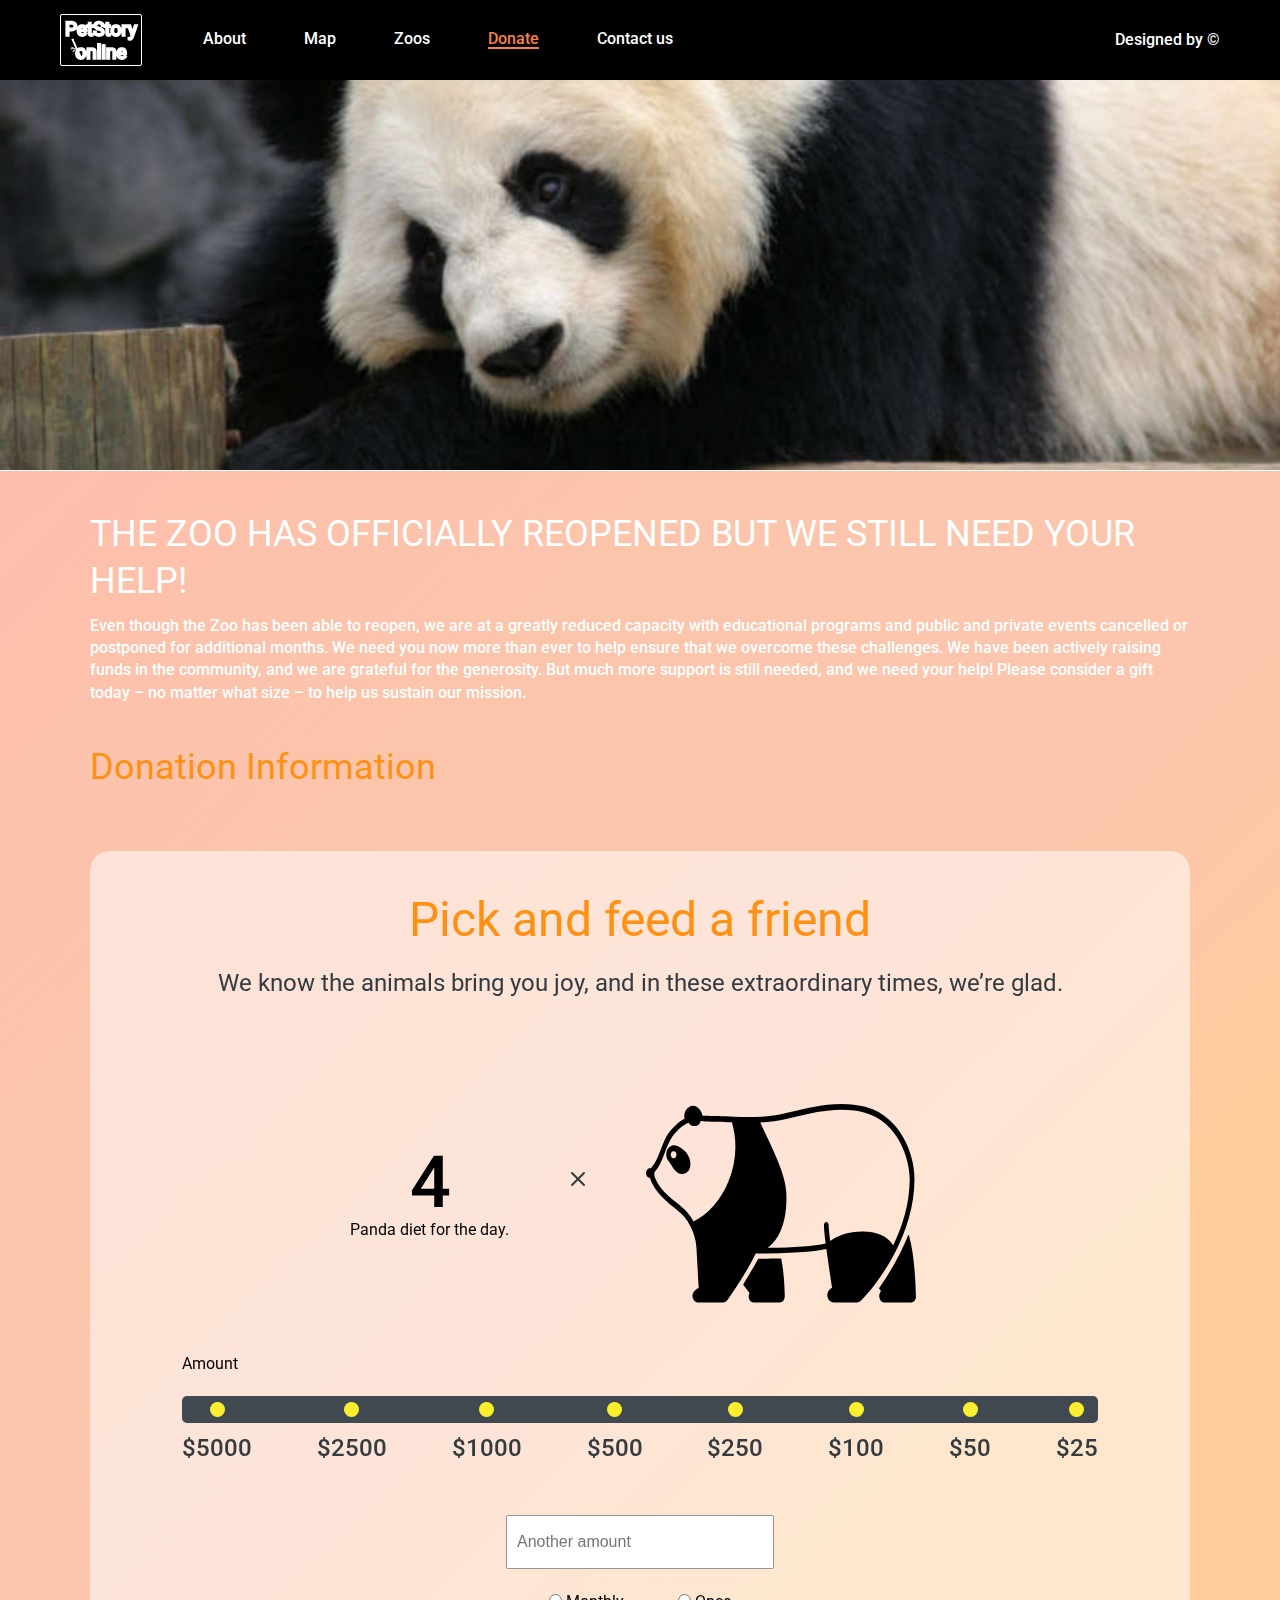
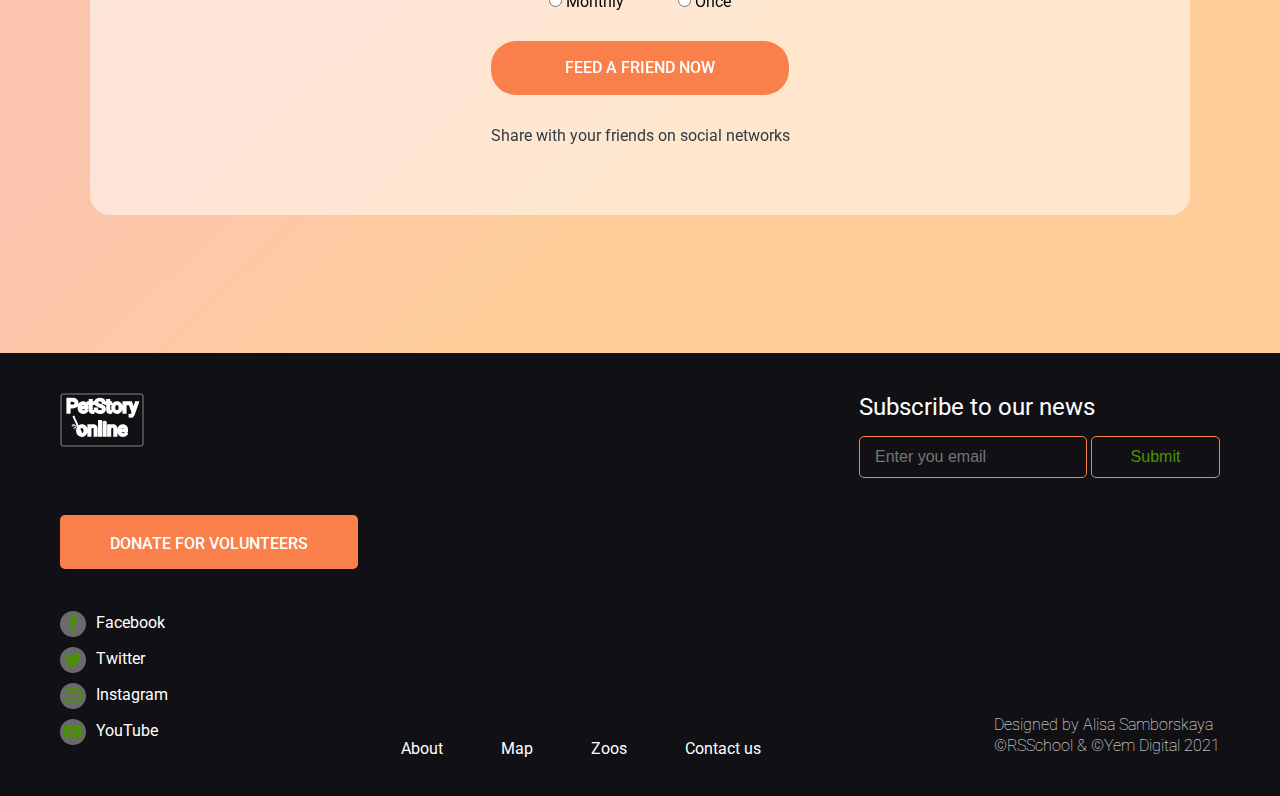
<file: pages/desktop_donate/index.html>
<!DOCTYPE html>
<html lang="en">

<head>
	<meta charset="UTF-8">
	<meta http-equiv="X-UA-Compatible" content="IE=edge">
	<meta name="viewport" content="width=device-width, initial-scale=1.0">
	<link rel="stylesheet" href="../desktop_petstory/style.css">
	<link rel="icon" href="../../assets/icons/panda_logo_domen.svg">
	<link href="https://fonts.googleapis.com/css2?family=Roboto:wght@100;300;400;500;700&display=swap"
		rel="stylesheet" />
	<title>Online-Zoo Donate</title>
</head>

<body>
	<div class="wrapper">

		<header class="header">
			<div class="header__conteiner conteiner">
				<div class="header__logo logo">
					<a class="logo__link" id="logotype" href="#">
						<img class="logo__image" src="../../assets/icons/logo_footer.svg" alt="logo" />
						<img class="logo__image--mini" src="../../assets/icons/PetStory online logo icon min.svg" alt="logo">
					</a>
				</div>

				<div class="header__menu menu">
					<ul class="menu__list">
						<li class="menu__item menu__item">
							<a class="menu__links" href="../../index.html">About</a>
						</li>
						<li class="menu__item">
							<a class="menu__links" href="#">Map</a>
						</li>
						<li class="menu__item">
							<a class="menu__links" href="#">Zoos</a>
						</li>
						<li class="menu__item menu__item--active">
							<a class="menu__links" href="../../index.html">Donate</a>
						</li>
						<li class="menu__item">
							<a class="menu__links" href="#">Contact us</a>
						</li>
					</ul>
				</div>

				<div class="header__menu-burger menu-burger">
					<div class="menu-burger__icon"><span></span>
						<nav class="menu-burger__body">
							<div class="menu-burger__logo">
								PetStory online
							</div>
							<ul class="menu-burger__list">
								<li class="menu-burger__item"><a href="../../" class="menu-burger__list">About</a></li>
								<li class="menu-burger__item"><a href="#" class="menu-burger__list">Map</a></li>
								<li class="menu-burger__item"><a href="#" class="menu-burger__list">Zoos</a></li>
								<li class="menu-burger__item menu-burger__item--active"><a
										href="./pages/desktop_donate/index.html" class="menu-burger__list">Donate</a></li>
								<li class="menu-burger__item"><a href="#" class="menu-burger__list">Contact us</a></li>
								<li class="menu-burger__item"><a href="https://www.figma.com/" target="_blank"
										class="menu-burger__list">Designed by ©</a></li>
							</ul>
						</nav>
					</div>
					<div class="menu-burger__fon"></div>
				</div>



				<div class="header__designed"><a href="https://www.figma.com/" target="_blank">Designed by ©</a></div>
			</div>
		</header>


		<main class="page">
			<div class="page__main-blok main-block">
				<div class="main-block__conteiner conteiner">

				</div>

				<div class="main-block__image main-block__image--donate ibg">
					<img src="../../assets/images/Giant Panda.jpg" alt="Panda" />
				</div>
			</div>
		</main>

		<section class="donate">
			<div class="donate__conteiner conteiner">
				<div class="donate__body">
					<h3 class="donate__title">THE ZOO HAS OFFICIALLY REOPENED BUT WE STILL NEED YOUR HELP!</h3>
					<div class="donate__text">Even though the Zoo has been able to reopen, we are at a greatly reduced
						capacity with educational programs and public and private events cancelled or postponed for additional
						months. We need you now more than ever to help ensure that we overcome these challenges. We have been
						actively raising funds in the community, and we are grateful for the generosity. But much more support
						is still needed, and we need your help! Please consider a gift today – no matter what size – to help
						us sustain our mission.</div>
					<div class="donate__subtitle">Donation Information</div>

					<div class="donate_information information">
						<div class="information__body">
							<h2 class="information__title">Pick and feed a friend</h2>
							<div class="information__subtitle">We know the animals bring you joy, and in these extraordinary
								times, we’re glad.</div>
							<div class="information__widget widget">
								<div class="widget__number">
									<img src="../../assets/icons/donate-number-four.svg" alt="number">
									<p>Panda diet for the day.</p>
								</div>
								<div class="widget__xicon">
									<img src="../../assets/icons/donatr-x_icon.svg" alt="x-icon">
								</div>
								<div class="widget__animal">
									<img src="../../assets/icons/donate-animals-widget.svg" alt="animal">
								</div>
							</div>
						</div>

						<div class="widget__sidebar sidebar">
							<p class="sidebar__title">Amount</p>
							<div class="sidebar__body">


								<div class="sidebar__navigation sidebar__navigation--hide">
									<label class="sidebar__label" for="5000">
										<input class="sidebar__input" type="radio" name="money" id="5000">
										<span class="sidebar__button"></span>
										<span class="sidebar__text">$5000</span>
									</label>
								</div>

								<div class="sidebar__navigation sidebar__navigation--hide">
									<label class="sidebar__label" for="2500">
										<input class="sidebar__input" type="radio" name="money" id="2500">
										<span class="sidebar__button"></span>
										<span class="sidebar__text">$2500</span>
									</label>
								</div>

								<div class="sidebar__navigation sidebar__navigation--hide">
									<label class="sidebar__label" for="1000">
										<input class="sidebar__input" type="radio" name="money" id="1000">
										<span class="sidebar__button"></span>
										<span class="sidebar__text">$1000</span>
									</label>
								</div>

								<div class="sidebar__navigation">
									<label class="sidebar__label" for="500">
										<input class="sidebar__input" type="radio" name="money" id="500">
										<span class="sidebar__button"></span>
										<span class="sidebar__text">$500</span>
									</label>
								</div>

								<div class="sidebar__navigation">
									<label class="sidebar__label" for="250">
										<input class="sidebar__input" type="radio" name="money" id="250">
										<span class="sidebar__button"></span>
										<span class="sidebar__text">$250</span>
									</label>
								</div>

								<div class="sidebar__navigation">
									<label class="sidebar__label" for="100">
										<input class="sidebar__input" type="radio" name="money" id="100">
										<span class="sidebar__button"></span>
										<span class="sidebar__text">$100</span>
									</label>
								</div>

								<div class="sidebar__navigation">
									<label class="sidebar__label" for="50">
										<input class="sidebar__input" type="radio" name="money" id="50">
										<span class="sidebar__button"></span>
										<span class="sidebar__text">$50</span>
									</label>
								</div>

								<div class="sidebar__navigation">
									<label class="sidebar__label" for="25">
										<input class="sidebar__input" type="radio" name="money" id="25">
										<span class="sidebar__button"></span>
										<span class="sidebar__text">$25</span>
									</label>
								</div>

							</div>
						</div>

						<div class="donate__send">
							<div class="donate__input">
								<input class="donate__placeholder" type="text" placeholder="Another amount ">
							</div>
							<div class="donate__radiobutton">
								<label class="donate__monthly">

									<input type="radio" name="amount">
									<span>Monthly</span>
								</label>

								<label class="donate__once">

									<input type="radio" name="amount">
									<span>Once</span>

								</label>
							</div>

							<button class="donate__button button"><a href="./pages/desktop_donate/index.html"> Feed a friend
									now</a></button>

							<p class="donate__endtext">Share with your friends on social networks</p>

						</div>

					</div>

				</div>
			</div>

		</section>



		<footer class="footer">
			<div class="footer__conteiner conteiner">
				<div class="footer__active">
					<div class="footer__logo-donate">
						<div class="footer__logo">
							<a href="#logotype">
								<img class="footer__logo--max" src="../../assets/icons/logo.svg" alt="logo">

							</a>
						</div>
						<div class="footer__button button"><a href="./pages/desktop_donate/index.html">donate for
								volunteers</a></div>
					</div>
					<div class="footer__input input">

						<div class="input__text">Subscribe to our news</div>

						<div class="input__subscrible">
							<input class="input__email" type="email" placeholder="Enter you email">
							<button class="input__button">Submit</button>
						</div>
					</div>

					<div class="footer__social footer__social--adaptiv">
						<a href="https://uk-ua.facebook.com" target="_blank" class="footer__links"><span><img
									src="../../assets/icons/Facebook.svg" alt="Ellipse"></span></a>
						<a href="https://twitter.com/?lang=ru" target="_blank" class="footer__links"><span><img
									src="../../assets/icons/Twitter.svg" alt="Ellipse"></span></a>
						<a href="https://www.instagram.com" target="_blank" class="footer__links"><span><img
									src="../../assets/icons/Insta.svg" alt="Ellipse"></span></a>
						<a href="https://www.youtube.com" target="_blank" class="footer__links"><span><img
									src="../../assets/icons/YouTube.svg" alt="Ellipse"></span></a>
					</div>


				</div>

				<div class="footer__navigation">
					<div class="footer__social">
						<a href="https://uk-ua.facebook.com" target="_blank" class="footer__links"><span><img
									src="../../assets/icons/Facebook.svg" alt="Ellipse"></span>Facebook</a>
						<a href="https://twitter.com/?lang=ru" target="_blank" class="footer__links"><span><img
									src="../../assets/icons/Twitter.svg" alt="Ellipse"></span>Twitter</a>
						<a href="https://www.instagram.com" target="_blank" class="footer__links"><span><img
									src="../../assets/icons/Insta.svg" alt="Ellipse"></span>Instagram</a>
						<a href="https://www.youtube.com" target="_blank" class="footer__links"><span><img
									src="../../assets/icons/YouTube.svg" alt="Ellipse"></span>YouTube</a>
					</div>

					<div class="footer__menu menu">
						<ul class="menu__list">
							<li class="menu__item">
								<a class="menu__links" href="#">About</a>
							</li>
							<li class="menu__item">
								<a class="menu__links" href="#">Map</a>
							</li>
							<li class="menu__item">
								<a class="menu__links" href="#">Zoos</a>
							</li>
							<li class="menu__item">
								<a class="menu__links" href="#">Contact us</a>
							</li>
						</ul>
					</div>

					<div class="footer__design">
						<p class="footer__end">Designed by Alisa Samborskaya</p>
						<p class="footer__end">©RSSchool & ©Yem Digital 2021</p>
					</div>
				</div>
			</div>

			<div class="mobile__conteiner conteiner">
				<div class="footer__mobile mobile">
					<div class="mobile__logo">
						<img class="mobile__logo--min" src="../../assets/icons/PetStory online footer adaptiv.svg" alt="logo">
					</div>

					<div class="footer__social mobile__social">
						<a href="https://uk-ua.facebook.com" target="_blank" class="footer__links"><span><img
									src="../../assets/icons/Facebook.svg" alt="Ellipse"></span></a>
						<a href="https://twitter.com/?lang=ru" target="_blank" class="footer__links"><span><img
									src="../../assets/icons/Twitter.svg" alt="Ellipse"></span></a>
						<a href="https://www.instagram.com" target="_blank" class="footer__links"><span><img
									src="../../assets/icons/Insta.svg" alt="Ellipse"></span></a>
						<a href="https://www.youtube.com" target="_blank" class="footer__links"><span><img
									src="../../assets/icons/YouTube.svg" alt="Ellipse"></span></a>
					</div>

					<div class="mobile__button button"><a href="./pages/desktop_donate/index.html">donate for volunteers</a>
					</div>

					<div class="footer__design">
						<p class="footer__end">Designed by Alisa Samborskaya</p>
						<p class="footer__end">©RSSchool & ©Yem Digital 2021</p>
					</div>

					<div class="mobile__menu menu">
						<ul class="menu__list">
							<li class="menu__item">
								<a class="menu__links" href="#">About</a>
							</li>
							<li class="menu__item">
								<a class="menu__links" href="#">Map</a>
							</li>
							<li class="menu__item">
								<a class="menu__links" href="#">Zoos</a>
							</li>
							<li class="menu__item">
								<a class="menu__links" href="#">Contact us</a>
							</li>
						</ul>
					</div>
				</div>
			</div>
		</footer>

		<script src="../desktop_petstory/script.js"></script>
</body>

</html>
</file>
<file: pages/desktop_petstory/style.css>
/*---------add font recoleta regular-----------------------------------------------------------------------------------*/
@font-face {
	font-family: 'Recoleta';
	src: local('Recoleta Regular'), local('Recoleta-Regular'),
		url('../../assets/fonts/Recoleta-Regular/Recoleta-Regular.woff2') format('woff2'),
		url('../../assets/fonts/Recoleta-Regular/Recoleta-Regular.woff') format('woff'),
		url('../../assets/fonts/Recoleta-Regular/Recoleta-Regular.ttf') format('truetype');
	font-weight: 400;
	font-style: normal;
}

/*----------add zero style---------------------------------------------------------------------------------*/
* {
	padding: 0px;
	margin: 0px;
	border: 0px;
}

*,
*:before,
*:after {
	box-sizing: border-box;
}

html,
body {
	height: 100%;
	min-width: 320px;
	max-width: 1600px;
	margin: 0 auto;
}

body {
	font-family: 'Roboto', sans-serif;
	color: #000;
	line-height: 1;
	font-size: 16px;
	-ms-text-size-adjust: 100%;
	-moz-text-size-adjust: 100%;
	-webkit-text-size-adjust: 100%;
	-webkit-font-smoothing: antialiased;
	-moz-osx-font-smoothing: grayscale;
}

body._lock {
	overflow: hidden;
}

input,
button,
textarea {
	font-size: inherit;
}

button {
	cursor: pointer;
	color: inherit;
	background-color: inherit;
}

a {
	color: inherit;
}

a:link,
a:visited {
	text-decoration: none;
}

a:hover {
	text-decoration: none;
}

ul li {
	list-style: none;
}

img {
	vertical-align: top;
}

h1,
h2,
h3,
h4,
h5,
h6 {
	font-weight: inherit;
	font-size: inherit;
}

/*--------------------------------------------------------------------------------------------*/
.wrapper {
	min-height: 100%;
	overflow: hidden;
}

.conteiner {
	max-width: 1160px;
	margin: 0 auto;
}

.ibg {
	position: relative;
}

.ibg img {
	position: absolute;
	width: 100%;
	height: 100%;
	top: 0;
	left: 0;
	object-fit: cover;
}

/*--------HEADER------------------------------------------------------------------------*/

.header {
	background-color: #000;
	height: 80px;
	position: relative;
	z-index: 2;
}

.header__conteiner {
	color: #FFFFFF;
	display: flex;
	justify-content: space-between;
	align-items: center;
	font-family: 'Roboto', sans-serif;
	font-weight: 500;
	font-size: 1rem;

}

.header__logo {
	margin: 14px 0;
}

.logo__link {
	display: block;
}

.logo__image--mini,
.menu-burger__icon {
	display: none;
}

.header__menu {
	margin: 0 320px 0 0;
}

.menu__list {
	display: flex;
}

.menu__item {
	position: relative;
	margin: 0 58px 0 0;
}

.menu__item:last-child {
	margin: 0;
}

.menu__item--active {
	color: #F9804B;
	border-bottom: 2px solid #F9804B;
}

.menu__links:hover {
	color: #F9804B;
	transition: all 0.4s;
}

.menu__item:hover {
	color: #F9804B;
	transition: all 0.4s;
}

.menu__item::after {
	content: " ";
	position: absolute;
	left: 50%;
	width: 0;
	height: 2px;
	background-color: #F9804B;
	transition: all 0.4s;
	bottom: -2px;
}

.menu__item:hover::after {
	left: 0;
	width: 100%;
}

.header__designed a:hover {
	color: #F9804B;
	transition: all 0.4s;
	cursor: pointer;
}

@media (max-width:1220px) {
	.conteiner {
		max-width: 1140px;
	}

	.header__conteiner {
		padding: 0 30px;
	}

	.header__menu {
		margin: 0 180px 0 0;
	}

	.header__conteiner {
		font-weight: 400;
		font-size: 1rem;
	}

	.menu__item {
		margin: 0 48px 0 0;
	}
}

@media (max-width: 992px) {
	.conteiner {
		max-width: 960px;
	}

	.header__menu {
		margin: 0 70px 0 0;
	}

	.menu__item {
		margin: 0 30px 0 0;
	}
}

@media (max-width: 768px) {
	.conteiner {
		max-width: 720px;
	}

	.header {
		position: fixed;
		top: 0;
		left: 0;
		z-index: 10;
		height: 34px;
		width: 100%;
	}

	.header__menu,
	.header__designed,
	.logo__image {
		display: none;
	}

	.logo__image--mini {
		display: block;
	}

	.header__logo {
		margin: 4px 0;
	}

	.menu-burger__icon {
		position: relative;
		display: block;
		width: 25px;
		height: 16px;
		cursor: pointer;
		z-index: 10;
	}

	.menu-burger__icon span,
	.menu-burger__icon::after,
	.menu-burger__icon::before {
		position: absolute;
		height: 2px;
		width: 100%;
		transition: all 0.5s;
		border-radius: 2px;
		background-color: #FFFFFF;
	}

	.menu-burger__icon::after {
		content: " ";
		top: 0;
	}

	.menu-burger__icon::before {
		content: " ";
		bottom: 0;
	}

	.menu-burger__icon span {
		content: " ";
		top: 50%;
		transform: scale(1) translate(0px, -50%);
	}

	.menu-burger__icon._active span {
		transform: scale(0) translate(0px, -50%);
		background-color: #111115;
	}

	.menu-burger__icon._active::after {
		top: 50%;
		transform: rotate(-45deg) translate(0px, -50%);
		background-color: #111115;
		z-index: 1;
	}

	.menu-burger__icon._active::before {
		bottom: 50%;
		transform: rotate(45deg) translate(0px, 50%);
		background-color: #111115;
		z-index: 1;
	}

	.menu-burger__body {
		position: fixed;
		top: 0;
		left: 100%;
		width: 100%;
		height: 329px;
		background-color: #FFFFFF;
		color: #000;
		transition: left 0.4s ease 0s;
		padding: 10px;
		overflow: auto;
	}

	.menu-burger__body._active {
		left: 0;
	}

	.menu-burger__logo {
		width: 65.6px;
		height: 41.6px;
		color: #FE9013;
		text-align: center;
		vertical-align: middle;
		border: 0.8px solid #FE9013;
		border-radius: 2px;
		font-weight: 400;
		font-size: 1rem;
		line-height: 120%;
		margin: 0 0 33px 0
	}

	.menu-burger__item {
		position: relative;
		margin: 0 0 15px 0;
		font-weight: 400;
		font-size: 1rem;
		line-height: 140%;
		color: #333B41;
		transition: all 0.4s;
	}

	.menu-burger__item:hover {
		color: #FE9013;
	}

	.menu-burger__item:last-child {
		margin-bottom: 0;
	}

	.menu-burger__item--active {
		color: #FE9013;
	}

	.menu-burger__fon {
		background: #000000;
		opacity: 0.7;
		height: 100vh;
		width: 100vw;
		position: absolute;
		top: 0;
		left: 0;
		display: none;
		transition: all 0.4s;
	}

	.menu-burger__fon._active {
		display: block;
		transition: all 0.4s;
	}
}

@media (max-width: 576px) {
	.conteiner {
		max-width: 540px;
	}
}


/*-------Page--------------------------------------------------------*/

.main-block {
	position: relative;
}

.main-block__body {
	position: relative;
	z-index: 1;
	max-width: 573px;
	top: 12px;
	left: calc(50% - 465px/2 + 239.5px);
}

.main-block__orange-circle {
	position: absolute;
	z-index: -1;
	width: 465px;
	height: 465px;
	border-radius: 50%;
	/* left: calc(50% - 465px/2 + 239.5px);*/
	background: linear-gradient(113.96deg, #F9804B 1.49%, #FE9013 101.44%);
}

.main-block__title {
	padding: 60px 0 60px 0;
	left: calc(50% - 500.31px/2 + 330.15px);
	font-family: 'Roboto';
	font-style: normal;
	font-weight: 700;
	font-size: 6.656rem;
	line-height: 75%;
	text-align: center;
	text-transform: uppercase;
	color: #FFFFFF;
}

.main-block__title span {
	color: #FFEE2E;
}

.main-block__button {
	margin: 0 0 0 180px;
}

.button {
	width: 298px;
	height: 54px;
	background: #F9804B;
	border-radius: 25px;
	color: #FFFFFF;
	font-family: 'Roboto', sans-serif;
	font-weight: 500;
	font-size: 1rem;
	text-align: center;
	line-height: 1.4rem;
	text-transform: uppercase;
}

.button:hover {
	background: #FE9013;
	transition: all 0.5s;
}

.button:active {
	background: #4B9200;
	transition: all 0s;
}

.main-block__image {
	position: absolute;
	width: 100%;
	height: 700px;
	top: 0;
	left: 0;
}

.main-block__image--donate {
	height: 390px;
}

@media (max-width:1220px) {
	.conteiner {
		max-width: 1140px;
	}

	.main-block__body {
		left: calc(50% - 400.25px/2 + 214.12px);
		max-width: 400px;
	}

	.main-block__image {
		height: 504px;
	}

	.main-block__orange-circle {
		width: 367px;
		height: 367px;
		border-radius: 50%;
		top: -21px;
		right: 100px;
	}

	.main-block__title {
		padding: 40px 0 40px 0;
		font-weight: 700;
		font-size: 5.3125rem;
		line-height: 75%;
	}

	.main-block__button {
		margin: 0 0 0 65px;
	}

	.main-block__image--donate {
		height: 390px;
	}
}

@media (max-width: 992px) {
	.conteiner {
		max-width: 960px;
	}
}

@media (max-width: 872px) {
	.conteiner {
		max-width: 840px;
	}

	.main-block__body {
		left: calc(42% - 400.25px/2 + 214.12px);
	}
}

@media (max-width: 768px) {
	.conteiner {
		max-width: 720px;
	}

	.main-block__body {
		left: calc(50% - 237.6px/2 + 130.44px);
		max-width: 256px;
	}

	.main-block__orange-circle {
		width: 237.6px;
		height: 237.6px;
		top: 30px;
		left: -30px;
	}

	.main-block__title {
		font-size: 3.40125rem;
		line-height: 75%;
		padding: 75px 0 0 0;
	}

	.main-block__image {
		height: 373px;
	}

	.main-block__image--donate {
		height: 335px;
	}

	.main-block__button {
		position: absolute;
		right: 240px;
		bottom: -40px;
	}
}

@media (max-width: 576px) {
	.conteiner {
		max-width: 540px;
	}

	.main-block__body {
		left: calc(50% - 119.09px/2 + 62.45px);
		max-width: 128px;
	}

	.main-block__image--donate {
		height: 187px;
	}

	.main-block__orange-circle {
		width: 119.09px;
		height: 119.09px;
		top: 30px;
		left: -30px;
	}

	.main-block__title {
		font-size: 1.75rem;
		line-height: 75%;
		padding: 50px 0 0 0;
	}

	.main-block__image {
		height: 189px;
	}

	.main-block__button {
		position: absolute;
		right: -8%;
		bottom: -95px;
	}
}


/*-----Backstage------------------------------------------------------------*/

.backstage__body {
	padding: 267px 0 0 0;
}

.backstage__body {
	display: flex;
	position: relative;
}

.backstage__description {
	width: 465px;
	margin: 0 0 0 87px;
}

.discription__title {
	font-weight: 400;
	font-size: 3rem;
	line-height: 120%;
	color: #333B41;
	margin: 0 0 20px 0;

}

.discription__subtitle {
	font-style: normal;
	font-weight: 400;
	font-size: 1rem;
	line-height: 130%;
	color: #333B41;

}

.discription__min-title {
	font-style: normal;
	font-weight: 400;
	font-size: 1.5rem;
	line-height: 120%;
	color: #333B41;
	margin: 54px 0 34px 0;
}

.backstage__flowers-image {
	position: absolute;
	right: -220px;
	top: 135px;
}

@media (max-width:1220px) {
	.conteiner {
		max-width: 1140px;
	}

	.backstage__body {
		padding: 151px 10px 0 10px;
		max-width: 960px;
		margin: 0 auto;
	}

	.backstage__image {
		height: 408px;
		width: 455px;
	}

	.backstage__image img {
		width: 100%;
		height: 100%;
		object-fit: cover;
	}

	.backstage__description {
		max-width: 454px;
		margin: 0 0 0 31px;
	}

	.backstage__flowers-image {
		display: none;
	}

}

@media (max-width: 992px) {
	.conteiner {
		max-width: 960px;
	}

	.backstage__body {
		justify-content: space-between;
	}

	.backstage__image {
		height: 358px;
		width: 405px;
	}

	.backstage__image img {
		width: 100%;
		height: 100%;
		object-fit: cover;
	}

	.discription__title {
		font-size: 2rem;
		line-height: 110%;
		margin: 0 0 10px 0;
	}

	.discription__min-title {
		line-height: 110%;
		margin: 40px 0 25px 0;
	}
}


@media (max-width: 768px) {
	.conteiner {
		max-width: 720px;
	}

	.backstage__description {
		max-width: 75%;
		padding: 0 15px 0 0;
	}

	.backstage__image {
		display: none;
	}

	.backstage__flowers-image {
		display: block;
		height: 476px;
		right: -15px;
		top: 105px;
	}

	.backstage__flowers-image img {
		height: 100%;
	}

	.discription__title {
		font-size: 3rem;
		line-height: 110%;
		margin: 0 0 20px 0;
	}

	.discription__min-title {
		font-size: 1.5rem;
		line-height: 110%;
		margin: 30px 0 20px 0;
	}
}


@media (max-width: 576px) {
	.conteiner {
		max-width: 540px;
	}

	.backstage__description {
		max-width: none;
		padding: 0 45px 0 0;
	}

	.discription__title {
		font-size: 1.5rem;
		margin: 0 0 10px 0;
	}

	.discription__min-title {
		font-size: 1.5em;
		margin: 20px 0 10px 0;
	}

	.backstage__flowers-image {
		display: block;
		height: 217px;
		right: -15px;
		top: 95px;
	}

	.backstage__flowers-image img {
		height: 100%;
	}

}


/*--------Gallery-------------------------------------------------------------*/

.gallery__body {
	margin: 180px 0 92px 0;

}

.gallery__grid-conteiner {
	display: grid;
	grid-template: 1fr 1fr / 1fr 1fr 1fr;
	gap: 80px 25px;
	justify-items: center;
}

.gallery__line {
	display: flex;
	transition: all ease 1s;
}

.gallery__images {
	border: 1px solid #FA6F32;
	border-radius: 5%;
	position: relative;
	cursor: pointer;
	overflow: hidden;
	transition: all 0.4s;
}

.images__slide {
	position: absolute;
	bottom: -8px;
	opacity: 1;
	transition: all 0.5s;
}

.images__animals {
	border-radius: 5%;
	overflow: hidden;
	transition: all 0.4s;
}

.gallery__images:hover .images__animals {
	transform: scale(1.1);
	transition: all 0.5s;
}

.gallery__images:hover .images__footer {
	color: #FFFFFF;
	background-color: #000000;
	transition: all 0.4s;
}

.images__footer {
	display: flex;
	justify-content: space-between;
	align-items: center;
	padding: 10px 10px;
	transition: all 0.2s;
}

.images__title {
	font-style: normal;
	font-weight: 700;
	font-size: 1.2rem;
	line-height: 140%;
	text-transform: uppercase;
	margin: 10px 0;
}

.images__subtittle {
	font-style: normal;
	font-weight: 300;
	font-size: 0.9375rem;
	line-height: 120%;
}

.gallery__slider {
	overflow: hidden;
}

.gallery__slider-line {
	display: flex;
	transition: all 0.5s;
}

.gallery__button {
	display: flex;
	justify-content: space-around;
	margin: 80px 0 0 0;
}

.gallery__slider-circle {
	display: flex;
	justify-content: space-between;
	position: relative;
	bottom: 645px;
}

.slider-circle__button {
	width: 62px;
	height: 62px;
	border-radius: 50%;
	background-color: #FE9013;
	cursor: pointer;
}

.slider-circle__button:active {
	background-color: #4B9200;
}

.slider-circle__button--gallery-left {
	position: relative;
	right: 100px;
}

.slider-vector--left {
	position: absolute;
	top: 24px;
	left: 21px;
}

.slider-circle__button--gallery-right {
	position: relative;
	left: 100px;
}

.slider-vector--right {
	position: absolute;
	top: 24px;
	left: 21px;
}

.gallery__flowers {
	position: relative;
}

.gallery__flowers--left {
	position: absolute;
	bottom: -95px;
	left: -220px;
	z-index: -1;
}

.gallery__palm--min {
	display: none;
}

.gallery__flowers--right {
	position: absolute;
	bottom: -95px;
	z-index: -1;
	left: 1012px;
}

.gallery__strelitzia--min {
	display: none;
}

@media (max-width:1380px) {

	.gallery__body {
		margin: 180px 0 132px 0;
	}

	.gallery__slider-circle {
		justify-content: space-evenly;
		bottom: 655px;
	}

	.slider-circle__button--left {
		right: 0;
	}

	.slider-circle__button--right {
		left: 0;
	}

	.gallery__palm--max,
	.gallery__strelitzia--max {
		display: none;
	}

	.gallery__palm--min,
	.gallery__strelitzia--min {
		display: block;
	}

	.gallery__flowers--left {
		bottom: -135px;
		left: -100px;
	}

	.gallery__flowers--right {
		bottom: -135px;
		left: 1015px;
	}

}

@media (max-width:1220px) {
	.conteiner {
		max-width: 1140px;
		margin: 0 auto;
	}

	.gallery__body {
		margin: 142px 0 85px 0;
	}

	.gallery__grid-conteiner {
		padding: 0 20px;
	}

	.gallery__grid-conteiner--hide {
		margin: 0px 0 0 200px;
	}

	.gallery__images:hover .images__footer {
		transform: translate(0px, 0px);
	}

	.images {
		width: 294px;
	}

	.images__foto {
		width: 100%;
		object-fit: cover;
	}

	.images:hover .images__slide {
		bottom: -93px;
	}

	.images__subtittle span {
		padding: 0 0 0 50px;
	}

	.gallery__slider-circle {
		bottom: 580px;
	}

	.gallery__flowers--left {
		bottom: -90px;
		left: -30px;
	}

	.gallery__flowers--right {
		bottom: -90px;
		left: 930px;
	}

}

@media (max-width:1040px) {
	.conteiner {
		max-width: 1000px;
	}

	.gallery__flowers--left {
		bottom: -90px;
		left: -10px;
	}

	.gallery__flowers--right {
		bottom: -90px;
		left: 767px;
	}
}

@media (max-width:992px) {
	.conteiner {
		max-width: 960px;
	}

	.gallery__grid-conteiner {
		grid: 1fr 1fr/1fr 1fr;
	}

	.gallery__body {
		margin: 112px 0 85px 0;
	}

	.images {
		width: auto;
	}

	.images:nth-last-child(1) {
		display: none;
	}

	.images:nth-last-child(2) {
		display: none;
	}

	.gallery__slider-circle {
		bottom: 655px;
	}

	.gallery__flowers--right {
		left: 725px;
	}
}

@media (max-width: 872px) {
	.conteiner {
		max-width: 840px;
	}

	.gallery__grid-conteiner {
		gap: 100px 15px;
	}

	.gallery__flowers--right {
		left: 603px;
	}
}

@media (max-width: 768px) {
	.conteiner {
		max-width: 720px;
	}

	.gallery__body {
		margin: 80px 0 40px 0;
	}

	.images {
		max-width: 286px;
	}

	.gallery__images:hover .images__footer {
		height: 28%;
	}

	.images__foto {
		width: 100%;
		object-fit: cover;
	}

	.gallery__slider-circle {
		bottom: 583px;
	}

	.gallery__flowers--left {
		bottom: -43px;
		left: -13px;
	}

	.gallery__flowers--right {
		bottom: -43px;
		left: 490px;
	}
}

@media (max-width: 660px) {
	.conteiner {
		max-width: 640px;
	}

	.gallery__flowers--left {
		bottom: -60px;
	}

	.gallery__flowers--right {
		bottom: -60px;
		left: 425px;
	}
}

@media (max-width: 576px) {
	.conteiner {
		max-width: 540px;
	}

	.gallery__grid-conteiner {
		grid: 1fr / 1fr;
		gap: 40px 0px;
	}

	.gallery__body {
		margin: 40px 0 60px 0;
	}

	.gallery__slider {
		overflow: visible;
	}

	.gallery__slider-circle {
		display: none;
	}

	.images:hover .images__slide {
		bottom: -80px;
	}

	/* .gallery__flowers--left {
        bottom: -61px;
    }


    .gallery__flowers--right {
        bottom: -61px;
        left: 453px;
    } */

	.gallery__palm--min,
	.gallery__strelitzia--min {
		max-height: 71px;
	}
}


/*-----Peak-and-feed--------------------------------------------------------------*/

.peak-and-feed {

	height: 1004px;
	background: linear-gradient(315.75deg, rgba(254, 210, 144, 0.7) 30.06%, #FEBDAB 100.95%, rgba(254, 210, 144, 0.7) 106.36%), linear-gradient(315.75deg, rgba(254, 189, 171, 0.74) 30.06%, rgba(243, 169, 248, 0.66) 50.74%, #E0D8F0 80.49%, #EAF7FE 127.9%, #EAF7FE 149.54%), linear-gradient(315.75deg, rgba(254, 189, 171, 0.74) 30.06%, rgba(243, 169, 248, 0.66) 50.74%, #E0D8F0 80.49%, #EAF7FE 127.9%, #EAF7FE 149.54%);
	opacity: 0.9;
}

.peak-and-feed__conteiner {
	padding: 69px 0 0 0;
}

.peak-and-feed__body {

	height: 835px;
	background: rgba(253, 253, 255, 0.52);
	backdrop-filter: blur(2px);
	border-radius: 20px;
}

.peak-and-feed__title {
	font-weight: 400;
	font-size: 3rem;
	line-height: 120%;
	text-align: center;
	padding: 41px 0 30px 0;
	color: #FE9013;
}

.peak-and-feed__description {
	margin: 0 0 0 99px;
}

.peak-and-feed__subtitle {
	font-weight: 400;
	font-size: 1.5rem;
	line-height: 120%;
	color: #333B41;
	margin: 0 0 40px 0;

}

.peak-and-feed__text {
	font-weight: 500;
	font-size: 1rem;
	line-height: 130%;
	color: #333B41;
	margin: 0 0 10px 0;
}

.peak-and-feed__subtext {
	font-weight: 400;
	font-size: 1rem;
	line-height: 130%;
	color: #333B41;
	margin: 0 0 60px 0;
}

.peak-and-feed__how-it-works {
	font-weight: 400;
	font-size: 2.25rem;
	line-height: 130%;
	color: #333B41;
	text-align: center;
	margin: 0 0 40px 0;
}

.card {
	display: flex;
	justify-content: space-evenly;
}

.card__items {
	width: 168px;
}

.card__icon {
	position: relative;
	width: 168px;
	height: 169px;
	background-color: #FFFFFF;
	border: 1px solid #F9804B;
	border-radius: 5px;
	margin: 0 0 30px 0;
}

.card__images--pay {
	position: absolute;
	top: 60px;
	left: 30px;
}

.card__images--zoo {
	position: absolute;
	top: 40px;
	left: 37px;
}

.card__images--monkey {
	position: absolute;
	top: 50px;
	left: 20px;
}


.card__strelka {
	margin: 65px -100px;
}

.card__vector--green-up,
.card__vector--green-down {
	display: none;
}

.card__text {
	font-weight: 400;
	font-size: 1rem;
	line-height: 140%;
	color: #333B41;
}

.peak-and-feed__button {
	position: absolute;
	bottom: 80px;
	left: calc(50% - 298px/2);
}

@media (max-width:1220px) {
	.conteiner {
		max-width: 1140px;
	}

	.peak-and-feed {
		height: 876px;
	}

	.peak-and-feed__conteiner {
		padding: 30px 0 0 0;
	}

	.peak-and-feed__body {
		height: 796px;
		margin: 0 30px;
	}

	.peak-and-feed__description {
		margin: 0 0 0 49px;
	}

	.peak-and-feed__title {
		padding: 30px 0 20px 0;
	}

	.peak-and-feed__subtitle {
		margin-bottom: 20px;
	}

	.peak-and-feed__subtext {
		margin-bottom: 40px;
	}

	.peak-and-feed__button {
		bottom: 55px;
	}
}

@media (max-width: 992px) {
	.conteiner {
		max-width: 960px;
	}

	.peak-and-feed__description {
		margin: 0 0 0 20px;
	}

	.peak-and-feed__button {
		bottom: 40px;
	}

	.card__strelka {
		margin: 65px -20px;
	}



}


@media (max-width: 768px) {

	.peak-and-feed {
		height: 781px;
	}

	.peak-and-feed__conteiner {
		padding: 20px 0 0 0;
	}

	.peak-and-feed__body {
		height: 741px;
		margin: 0 0;
		padding: 0 10px;
	}

	.peak-and-feed__title {
		font-size: 2.625rem;
		padding: 10px 0 20px 0;
	}

	.peak-and-feed__subtitle {
		font-size: 1.375rem;
	}

	.peak-and-feed__subtext {
		margin-bottom: 30px;
	}

	.peak-and-feed__how-it-works {
		margin: 0 0 20px 0;
	}

	.card__vector {
		display: none;
	}

	.card__vector--green-up,
	.card__vector--green-down {
		display: block;
	}

	.card__strelka {
		margin: -15px -20px;
		z-index: 1;
	}
}

@media (max-width: 576px) {
	.conteiner {
		max-width: 540px;
	}

	.peak-and-feed__title {
		font-size: 1.5rem;
		padding: 20px 0 10px 0;
	}

	.peak-and-feed__subtitle {
		font-size: 1.125rem;
		margin: 0 0 20px 0;
	}

	.peak-and-feed__text,
	.peak-and-feed__subtext {
		display: none;
	}

	.peak-and-feed__how-it-works {
		font-size: 1.5rem;
		margin: 0 0 20px 0;
	}

	.peak-and-feed {
		height: 1082px;
	}

	.peak-and-feed__body {
		height: 1042px;
	}

	.card {
		flex-direction: column;
		align-items: center;
	}

	.card__strelka {
		position: relative;
	}

	.card__vector--green-up,
	.card__vector--green-down {
		position: absolute;
		transform: rotate(90deg);
		left: 52px;
		top: -70px;
	}

	.card__items {
		margin: 0 0 20px 0;
	}

	.card__icon {
		margin: 0px 0 10px 0;
	}

	.card__text {
		margin: 0 0 46px 0;
	}

	.card__items:first-child {
		margin: 0 0 47px 0;
	}

	.peak-and-feed__button {
		bottom: 25px;
	}


}

/*-----Testimonials----------------------------------------*/

.testimonials__title {
	font-weight: 400;
	font-size: 2.25rem;
	line-height: 130%;
	text-align: center;
	color: #333B41;
	margin: 140px 0 47px 0;
}

.testimonials__items-conteiner {
	width: 1162px;
	display: flex;
	overflow: hidden;
}

.testimonials__items {
	display: flex;
	justify-content: space-between;
	margin: 0 0 30px 0;
	gap: 30px;
	position: relative;
	transition: all 1s;
}

.testimonials__images--min {
	display: none;
}

.testimonials__scrool {
	text-align: center;
	margin: 0 0 31px 0;
}

.testimonials__button {
	border-radius: 5px;
	height: 54px;
}

.testimonials__foto {
	position: relative;
	z-index: -1;
	left: 1127px;
	top: -40px;
}

.testimonials__slider-circle {
	margin: 0 0 25px 0;
	display: flex;
	justify-content: space-evenly;
}

.slider-circle__button--testimonials-left {
	position: relative;
}

.slider-circle__button--testimonials-right {
	position: relative;
}

.testimonials__card {
	display: block;
	width: 268px;
	height: 391px;
	background-color: #F1F3F2;
	border-radius: 20px;
	border: 2px solid #E0D8F0;
}

.card__header {
	display: flex;
	margin: 15px 15px 10px 15px;
}
.card__avatar {
	margin: 0 20px 0 0;
}

.card__image {
	border-radius: 50%;
}

.card__name {
	font-family: 'Roboto';
	font-weight: 400;
	font-size: 1rem;
	line-height: 120%;
	color: #000000;
}
.card__location {
	font-family: 'Roboto';
	font-weight: 300;
	font-size: 0.9375rem;
	line-height: 120%;
	color: #BDBDBD;
}

.card__footer {
	color: #767474;
	margin: 0 15px 0 15px;
	font-family: 'Roboto';
	font-weight: 300;
	font-size: 0.9375rem;
	line-height: 120%;
}

@keyframes moveRight {
	from {
		right: 0;
	}

	to {
		right: 300px;
	}
}

@keyframes moveLeft {
	from {
		right: 0;
	}

	to {
		right: -300px;
	}
}

.transition-right {
	animation-name: moveRight;
	animation-duration: 2s;
}

.transition-left {
	animation-name: moveLeft;
	animation-duration: 2s;
}

@media (max-width:1380px) {
	.testimonials__foto {
		left: 1013px;

	}
}

@media (max-width:1220px) {
	.conteiner {
		max-width: 1140px;
	}

	.testimonials__foto {
		position: static;
		display: flex;
		justify-content: flex-end;
		margin: -50px 0 0 0;
	}

	.testimonials__items {
		justify-content: space-evenly;
	}

	.testimonials__card:first-child {
		display: none;
	}

	.testimonials__button {
		margin: 0 0 0 30px;
	}

}


@media (max-width: 992px) {
	.conteiner {
		max-width: 960px;
	}

	.testimonials__title {
		margin: 60px 0 30px 0;
	}

	.testimonials__images--max {
		display: none;
	}

	.testimonials__images--min {
		display: block;
	}

	.testimonials__items {
		flex-direction: column;
		align-items: center;
	}

	.testimonials__card {
		margin: 0 0 15px 0;
	}

	.testimonials__scrool {
		display: none;
	}

	.testimonials__foto {
		height: 190px;
		margin: 50px 0 0 0;
	}

	.testimonials__button {
		position: absolute;
		left: calc(43% - 240px/2);
	}

}

@media (max-width: 768px) {
	.conteiner {
		max-width: 720px;
	}
}

@media (max-width: 576px) {
	.conteiner {
		max-width: 540px;
	}

	.testimonials__title {
		margin: 30px 0 20px 0;
		font-size: 1.5rem;
	}

	.testimonials__card {
		max-width: 299px;
	}

	.testimonials__images--min {
		width: 100%;
	}

	.testimonials__button {
		width: 240px;
		height: 54px;
	}

	.testimonials__foto {
		height: 75px;
		margin: 50px 0 0 0;
	}

}


/*-----Footer--------------------------------------------*/

.footer {
	height: 443px;
	background: #111115;
}


.footer__conteiner {
	color: #FFFFFF;
}

.footer__active {
	display: flex;
	justify-content: space-between;
	padding: 40px 0 44px 0;
}

.footer__logo {
	margin: 0 0 68px 0;
	cursor: pointer;
}

.footer__button {
	border-radius: 5px;
	height: 54px;
}

.footer__button a {
	display: block;
	height: 100%;
	padding: 18px;
}

.input__text {
	font-weight: 400;
	font-size: 1.5rem;
	line-height: 120%;
	margin: 0 0 14px 0;
}

.input__email {
	width: 228px;
	height: 42px;
	border-radius: 5px;
	border: 0.7px solid #F9804B;
	background-color: #111115;
	padding: 0 0 0 15px;
	color: #FFFFFF;
	outline: none;

}

.input__email:focus {
	border: 0.7px solid #4B9200;
}

.input__button {
	width: 129px;
	height: 42px;
	border-radius: 5px;
	border: 1px solid #F9804B;
	color: #4B9200;
	background-color: #111115;
}

.input__button:active {
	border: 1px solid #4B9200;
}

.footer__navigation {
	display: flex;
	justify-content: space-between;
	align-items: flex-end;
}

.footer__social {
	display: flex;
	flex-direction: column;
}

.footer__social--adaptiv {
	display: none;
}

.footer__social a {
	margin: 0 0 10px 0;
}

.footer__social span {
	vertical-align: text-top;
	margin: 0 10px 0 0px;
}

.footer__social a:hover {
	color: #E47209;
	transition: all 0.4s;
}

.footer__social a:active {
	color: #4B9200;
}

.footer__end {
	font-weight: 100;
	font-size: 1rem;
	line-height: 130%;
	color: #FFFFFF;
	cursor: pointer;
}

.footer__end:hover {
	color: #4B9200;
	transition: all 0.5s;
}

.footer__logo--min {
	display: none;
}

.footer__mobile {
	display: none;
}

@media (max-width:1220px) {
	.conteiner {
		max-width: 1140px;
	}

	.footer__conteiner {
		padding: 0 30px;
	}
}

@media (max-width: 992px) {
	.conteiner {
		max-width: 960px;
	}
}

@media (max-width: 768px) {
	.conteiner {
		max-width: 720px;
	}

	.footer {
		height: 282px;
	}

	.footer__conteiner {
		padding: 0 20px;
	}

	.footer__input {
		display: none;
	}

	.footer__active {
		padding: 10px 0 0 0;
	}

	.footer__logo {
		margin: 0 0 32px 0
	}

	.footer__social {
		display: none;
	}

	.footer__social--adaptiv {
		display: block;
		display: flex;
		flex-direction: column;
		justify-content: space-between;
	}

	.footer__navigation {
		margin: 67px 0 0 0;
	}

	.menu__item {
		margin: 0 20px 0 0;
	}
}

@media (max-width: 576px) {
	.conteiner {
		max-width: 540px;
	}

	.footer {
		height: 334px;
	}

	.footer__conteiner {
		display: none;
	}

	.footer__mobile {
		height: 100%;
		display: flex;
		flex-direction: column;
		align-items: center;
		justify-content: space-around;
	}

	.mobile__logo {
		margin: 20px 0 20px 0;
	}

	.mobile__social {
		display: flex;
		width: 150px;
		justify-content: space-between;
		margin: 0 0 25px 0;
		flex-direction: row;
	}

	.mobile__button {
		display: flex;
		align-items: center;
		justify-content: center;
		margin: 0 0 25px 0;
	}

	.footer__design {
		margin: 0 0 25px 0;
	}

	.mobile__menu {
		color: #ffffff;
		margin: 0px 0 10px 0;
	}
}

/*-----Donate----------------------------------------*/

.donate {
	box-sizing: border-box;
	height: 1482px;
	margin: 391px 0 0 0;
	background: linear-gradient(315.75deg, rgba(254, 210, 144, 0.7) 30.06%, #FEBDAB 100.95%, rgba(254, 210, 144, 0.7) 106.36%), linear-gradient(315.75deg, rgba(254, 189, 171, 0.74) 30.06%, rgba(243, 169, 248, 0.66) 50.74%, #E0D8F0 80.49%, #EAF7FE 127.9%, #EAF7FE 149.54%), linear-gradient(315.75deg, rgba(254, 189, 171, 0.74) 30.06%, rgba(243, 169, 248, 0.66) 50.74%, #E0D8F0 80.49%, #EAF7FE 127.9%, #EAF7FE 149.54%);
}

.donate__body {
	padding: 0 30px;
}

.donate__title {
	font-weight: 400;
	font-size: 2.25rem;
	line-height: 130%;
	padding: 40px 0 10px 0;
	color: #FFFFFF;
}

.donate__text {
	font-weight: 500;
	font-size: 1rem;
	line-height: 140%;
	color: #FFFFFF;
	margin: 0 0 40px 0;
}

.donate__subtitle {
	font-weight: 400;
	font-size: 2.25rem;
	line-height: 130%;
	color: #FE9013;
	margin: 0 0 60px 0;

}

.information {
	border-radius: 20px;
	height: 964px;
	background: rgba(255, 255, 255, 0.52);
	backdrop-filter: blur(2px);
}

.information__title {
	font-weight: 400;
	font-size: 3rem;
	line-height: 120%;
	color: #FE9013;
	text-align: center;
	padding: 40px 0 20px 0;
}

.information__subtitle {
	font-weight: 400;
	font-size: 1.5rem;
	line-height: 120%;
	color: #333B41;
	text-align: center;
	margin: 0 0 60px 0;
}

.widget {
	display: flex;
	align-items: center;
	justify-content: space-between;
	max-width: 580px;
	margin: 0 auto;
}

.widget__number {
	display: flex;
	flex-direction: column;
	align-items: center;
}

.widget__number img {
	margin: 30px 0 11px 0;
}

.widget__sidebar {
	margin: 50px 0 0 0;
	padding: 0 92px;
}

.sidebar__title {
	font-weight: 400;
	font-size: 1rem;
	line-height: 140%;
	color: #000000;
	margin: 0 0 20px 0;
}

.sidebar__body {
	display: flex;
	justify-content: space-between;
	background-color: #404950;
	height: 27px;
	padding: 6px 0 0 0;
	border-radius: 5px;
}

.sidebar__navigation {
	display: flex;
	flex-direction: column;
	align-items: center;
}

.sidebar__label {
	display: flex;
	flex-direction: column;
	align-items: center;

}

.sidebar__input {
	display: none;
}

.sidebar__text {
	font-weight: 500;
	font-size: 1.5rem;
	line-height: 140%;
	text-transform: uppercase;
	color: #333B41;
	cursor: pointer;
	margin: 15px 0 0 0;
}

.sidebar__button {
	position: relative;
	width: 15px;
	height: 15px;
	background-color: #FFEE2E;
	border-radius: 50%;
	cursor: pointer;

}

.sidebar__button::before {
	content: url(../../assets/icons/donate-roller_icon.svg);
	position: absolute;
	top: -12.4px;
	left: -12.4px;
	transition: all 0.1s;
	opacity: 0;
}

.sidebar__input:checked+.sidebar__button::before {
	opacity: 1;
}

.sidebar__input:checked~.sidebar__text {
	color: #FE9013;
}

.donate__send {
	margin: 92px 0 0 0;
	text-align: center;
}

.donate__input {
	margin: 0 0 25px 0;
}

.donate__placeholder {
	padding: 0 10px;
	width: 268px;
	height: 54px;
	border: 1px solid #929699;
	border-radius: 2px;
}

.donate__placeholder:focus {
	border: 1px solid #F9804B;
	outline: 0;
}

.donate__radiobutton {
	margin: 0 0 31px 0;
}

.donate__monthly {
	margin: 0 50px 0 0;
}


.donate__button {
	margin: 0 0 30px 0;
}

.donate__endtext {
	font-weight: 400;
	font-size: 1rem;
	line-height: 140%;
	color: #333B41;
}

@media (max-width:1220px) {
	.conteiner {
		max-width: 1140px;
	}

	.donate {
		height: 1333px;
	}

	.information {

		height: 918px;
		max-width: 940px;
		margin: 0 auto;
	}
}

@media (max-width: 992px) {
	.conteiner {
		max-width: 960px;
	}

	.donate {
		height: 1412px;
	}

	.information__subtitle {
		padding: 0 10px;
	}

	.information {
		height: 950px;
	}
}

@media (max-width: 768px) {
	.conteiner {
		max-width: 720px;
	}

	.donate {
		margin: 335px 0 0 0;
		height: 1333px;
	}

	.donate__title {
		font-size: 1.5rem;
		padding: 30px 0 20px 0;
	}

	.donate__text {
		margin: 0 0 30px 0;
	}

	.donate__subtitle {
		margin: 0 0 30px 0;
	}

	.information {
		height: 918px;
	}

	.information__title {
		padding: 30px 0 20px 0;
	}

	.information__subtitle {
		margin: 0 0 50px 0;
	}

	.widget {
		max-width: 532px;
		justify-content: space-evenly;
	}

	.widget__sidebar {
		margin: 40px 0 0 0;
		padding: 0;
	}

	.sidebar__title {
		margin: 0 0 20px 10px
	}

	.sidebar__navigation--hide {
		display: none;
	}





}

@media (max-width: 576px) {
	.conteiner {
		max-width: 540px;
	}

	.donate {
		margin: 188px 0 0 0;
	}

	.donate__title {
		font-size: 1.5rem;
	}

	.donate__subtitle {
		font-size: 1.5rem;
	}

	.information {
		height: 591px;
	}

	.information__title {
		font-size: 1.5rem;
		padding: 20px 0 10px 0;
	}

	.information__subtitle {
		font-size: 1rem;
		padding: 0 5px;
		margin: 0 0 10px 0;
	}

	.widget__animal {
		width: 151px;
		height: 112px;
	}

	.widget__animal img {
		width: 100%;
		height: 100%;
	}

	.widget__xicon {
		width: 8px;
		height: 8px;
	}

	.widget__xicon img {
		width: 100%;
		height: 100%;
	}

	.widget__number p {
		font-size: 0.56375rem;
	}

	.widget__sidebar {
		margin: 20px 0 0 0;
	}

	.sidebar__title {
		margin: 0 0 8.5px 10px;
	}

	.sidebar__body {
		height: 16px;
	}

	.sidebar__button {
		width: 5px;
		height: 5px;
	}

	.sidebar__text {
		font-size: 0.8125rem;
	}

	.sidebar__button::before {
		content: url(../../assets/icons/donate-roller_icon-mini.svg);
		top: -7.5px;
		left: -7.5px;
	}

	.donate__send {
		margin: 50px 0 0 0;
	}

	.donate__placeholder {
		width: 180px;
		height: 42px;
	}

	.donate__radiobutton {
		margin: 0 0 27px 0;
	}

	.donate__button {
		width: 260px;
		margin: 0 0 25px 0;
	}
}
</file>
